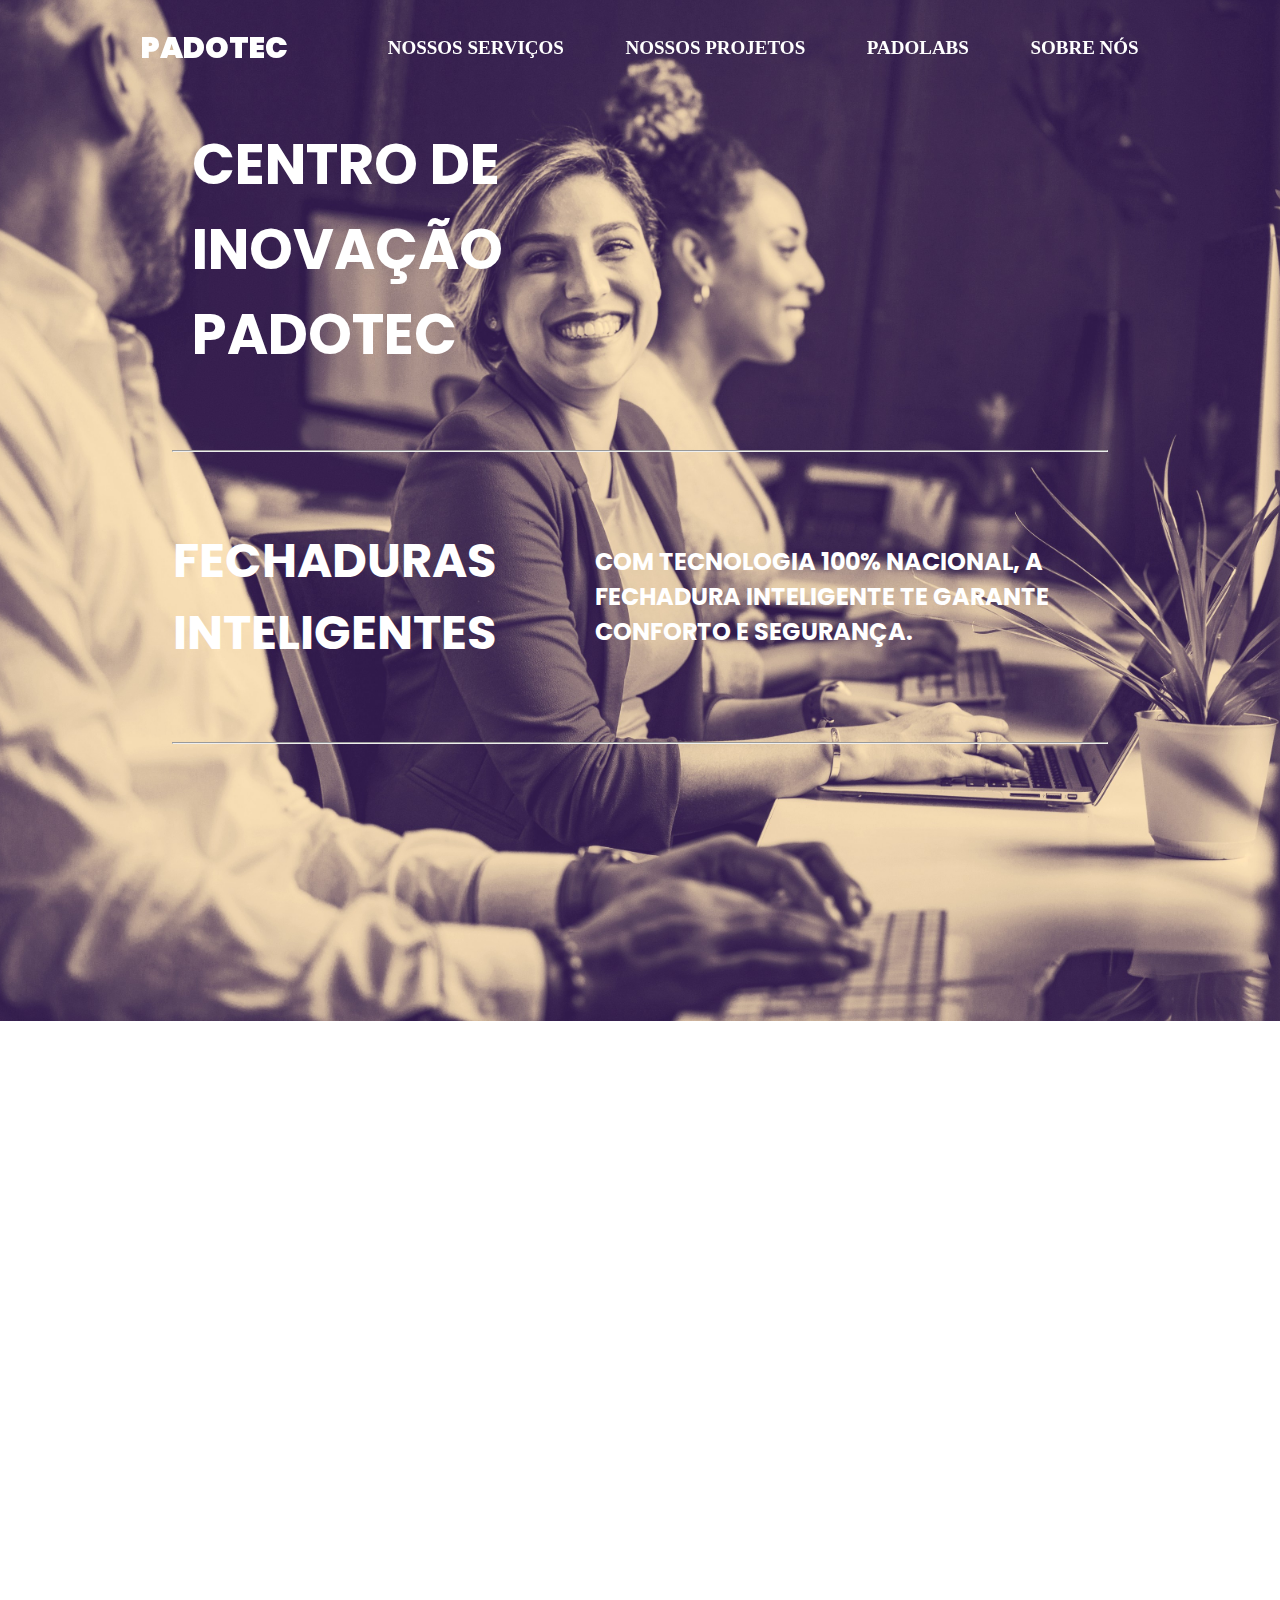
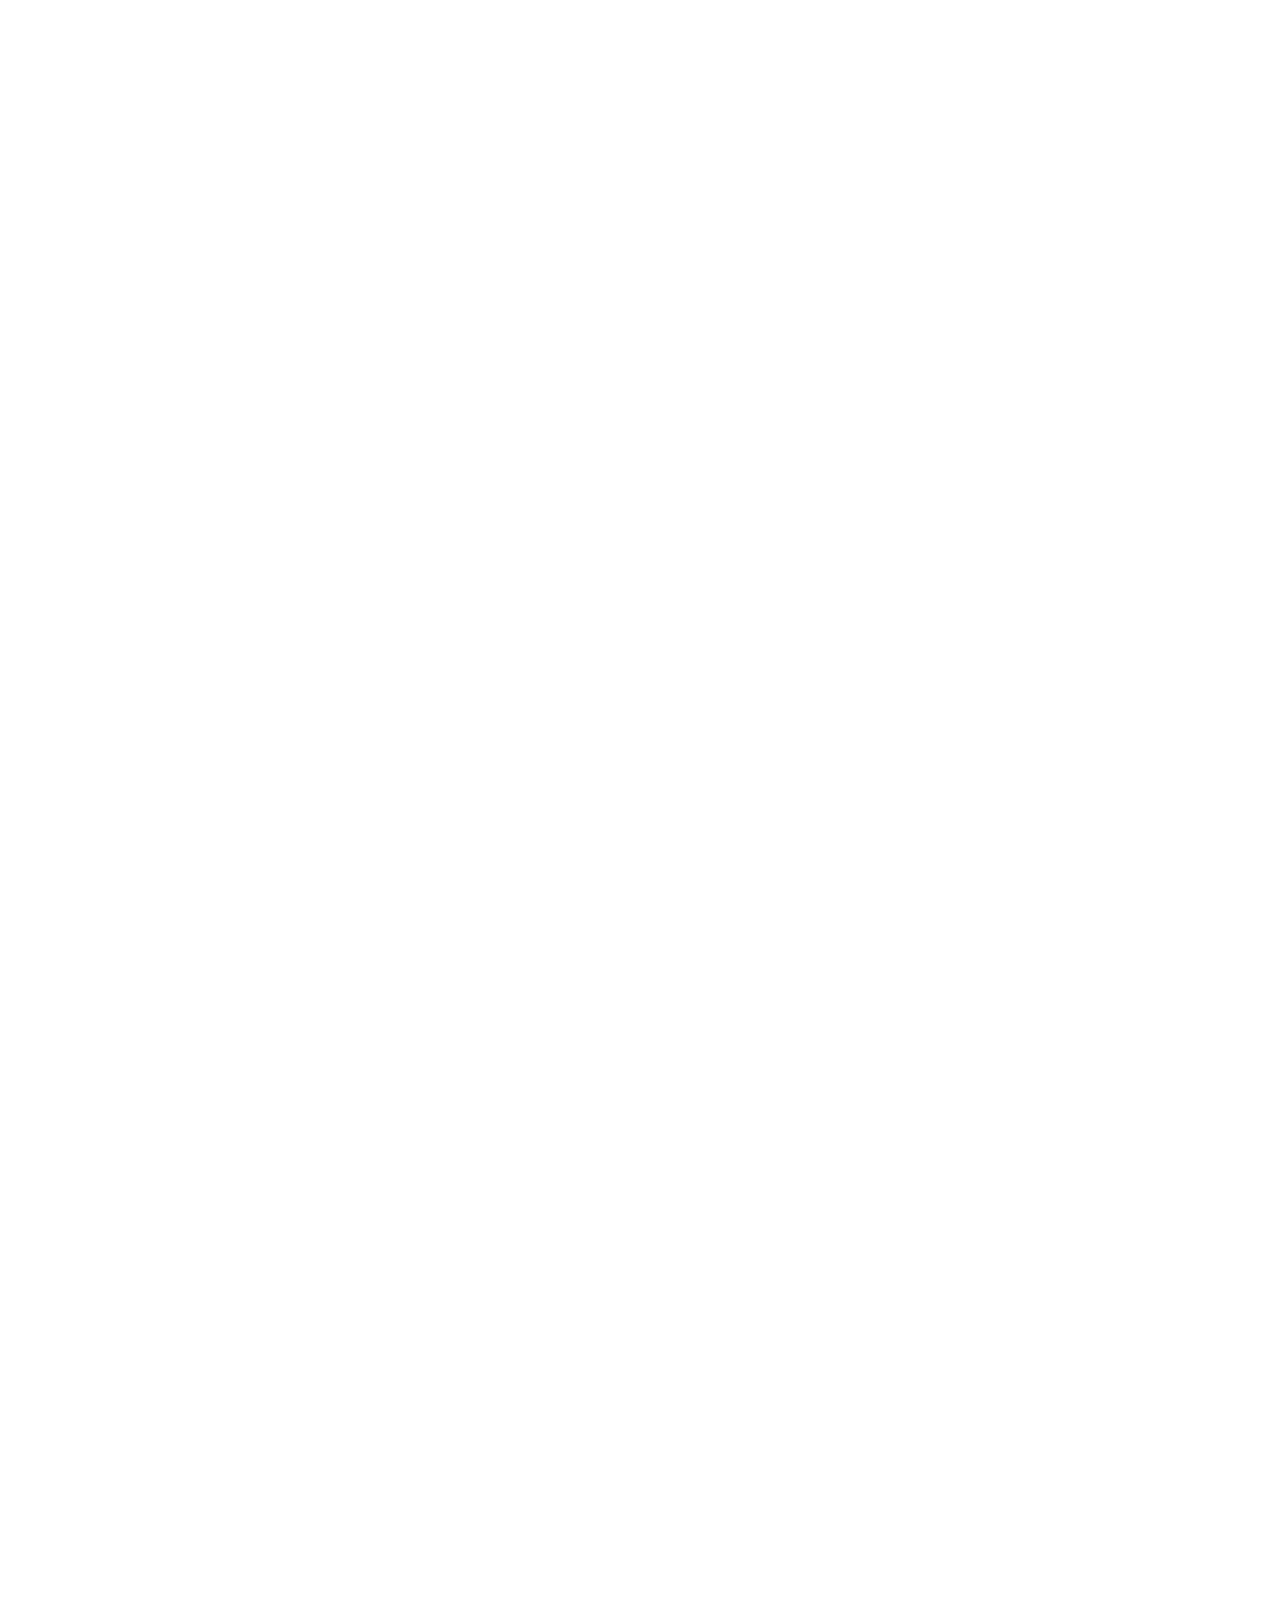
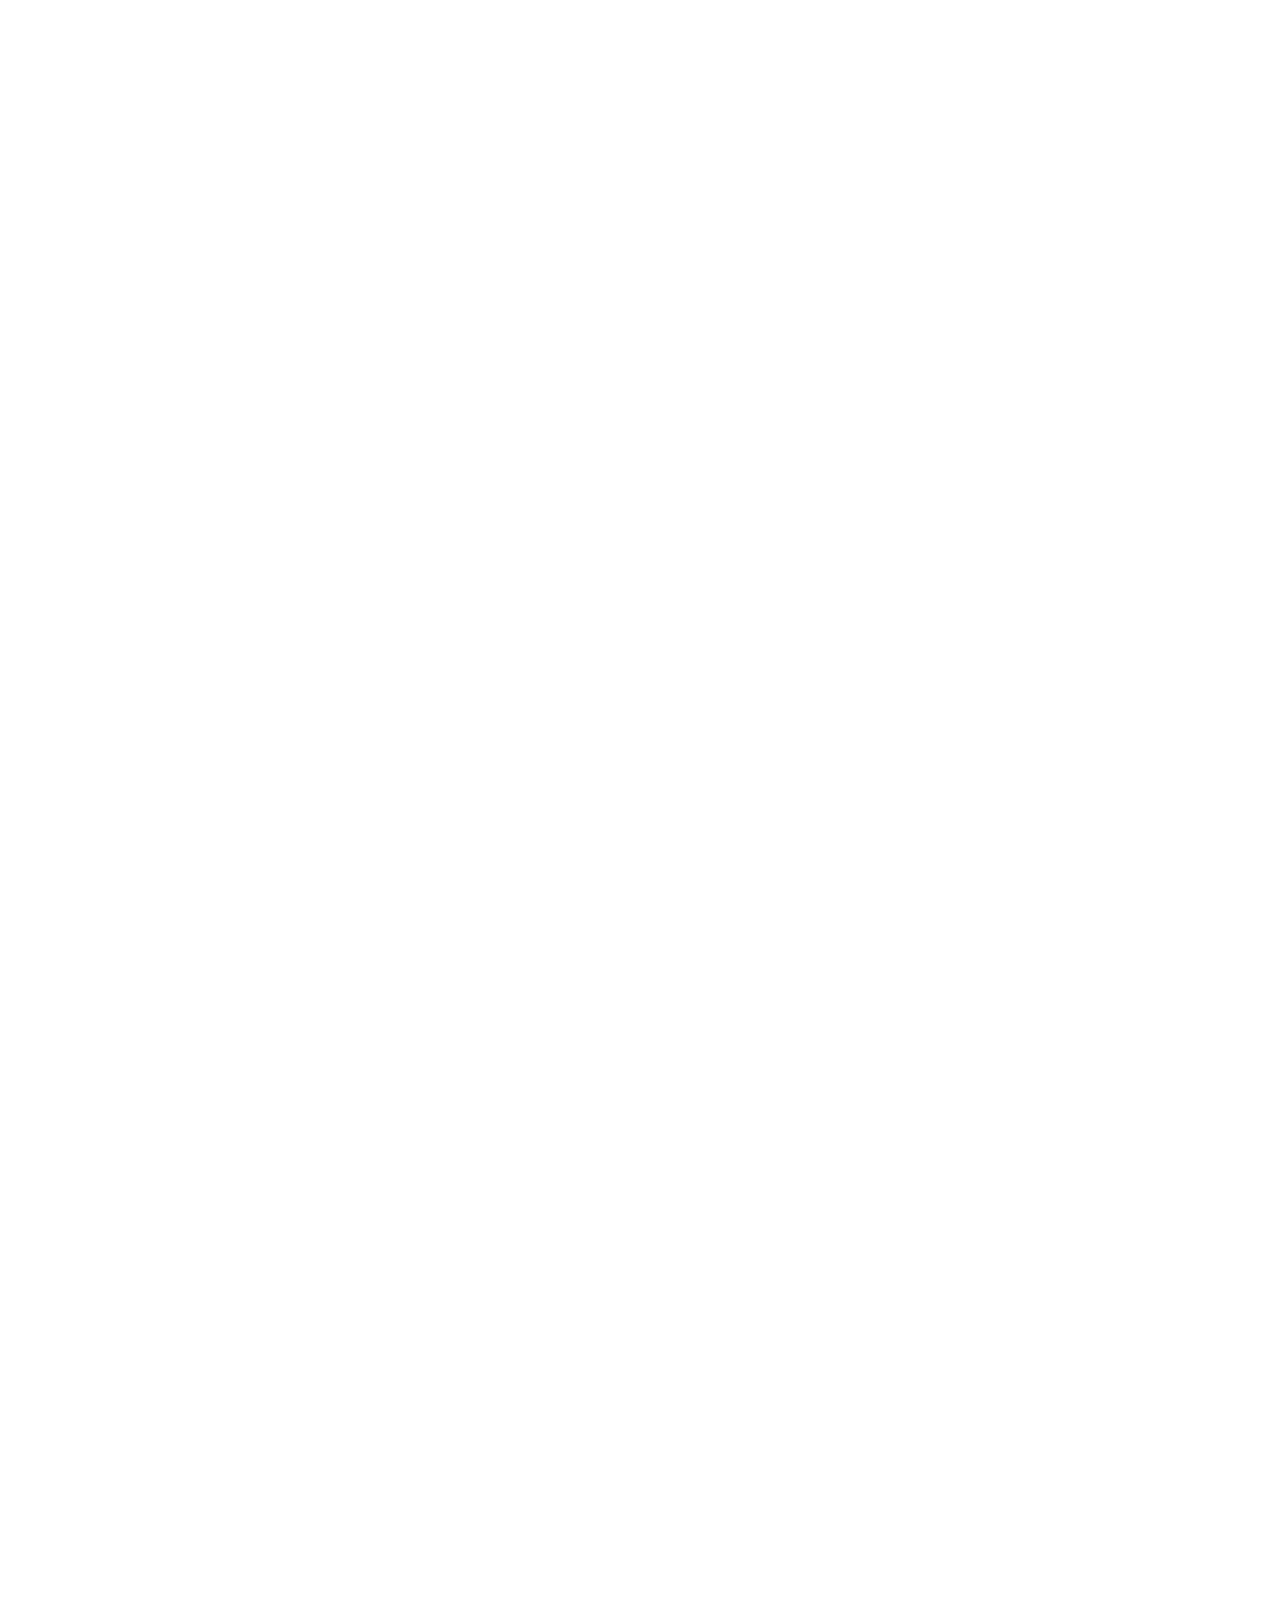
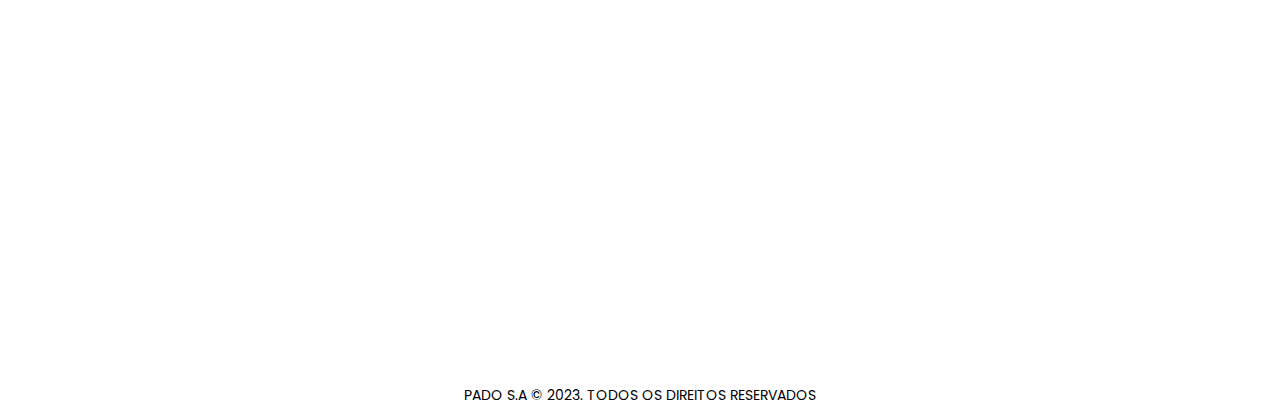
<file: index.html>
<!DOCTYPE html>
<html lang="en">

<head>
  <link rel="preconnect" href="https://fonts.googleapis.com" />
  <link rel="preconnect" href="https://fonts.gstatic.com" crossorigin />
  <link
    href="https://fonts.googleapis.com/css2?family=Lora:ital@1&family=Nanum+Gothic&family=Oswald&family=Poppins:wght@100;200&family=Raleway:wght@100&family=Roboto+Condensed:ital@0;1&display=swap"
    rel="stylesheet" />
  <link rel="preconnect" href="https://fonts.googleapis.com" />
  <link rel="preconnect" href="https://fonts.gstatic.com" crossorigin />
  <link
    href="https://fonts.googleapis.com/css2?family=Lora:ital@1&family=Nanum+Gothic&family=Poppins:wght@100;600&family=Raleway:wght@100&display=swap"
    rel="stylesheet" />
  <link rel="stylesheet" href="styles.css" />
  <meta charset="UTF-8" />
  <meta http-equiv="X-UA-Compatible" content="IE=edge" />
  <meta name="viewport" content="width=device-width, initial-scale=1.0" />
  <meta http-equiv="Content-Security-Policy" content="frame-src https://www.youtube.com/embed/FwRQy0vAS48" />
  <title>PADOTEC</title>
</head>

<body>

  <!-- HERO -->

  <section class="hero-container">
    <div class="fade-in hero__nav">
      <span class="nav__logo--text">PADOTEC</span>
      <a href="#our-services" class="nav__text">NOSSOS SERVIÇOS</a>
      <a href="#our-projects" class="nav__text">NOSSOS PROJETOS</a>
      <a href="#padolabs-section" class="nav__text">PADOLABS</a>
      <a href="#about-us" class="nav__text">SOBRE NÓS</a>
    </div>

    <div class="second-section-container">
      <div class="fade-in hero__second-section">
        <span class="hero__header--text alt">CENTRO DE INOVAÇÃO PADOTEC</span>
      </div>
      <hr />
      <div class="fade-in hero-text-container">
        <span class="hero-header-text">FECHADURAS INTELIGENTES</span>
        <span class="hero-auxiliary-text">COM TECNOLOGIA 100% NACIONAL, A FECHADURA INTELIGENTE
          TE GARANTE CONFORTO E SEGURANÇA.</span>
      </div>
      <hr />
      <div class="fade-in hero-text-container">
        <span class="hero-header-text">SEGURANÇA INTELIGENTE</span>
        <span class="hero-auxiliary-text">SUA CASA, ALÉM DE CONECTADA, AGORA ESTÁ SEGURA.</span>
      </div>
    </div>
  </section>

  <!-- NOSSOS SERVIÇOS -->

  <section id="our-services" class="fade-in our-services">
    <div class="our-services-container">
      <span class="header-text our-services-text__position">
        NOSSOS SERVIÇOS
      </span>
      <span class="auxiliary-text">Fechaduras Inteligentes. Casa Inteligente. Controle de
        Acesso.
      </span>
      <hr class="text-horizontal-line" />
    </div>

    <div class="our-service-grid-container">
      <span class="card card-header-text">
        <img class="our-services-icon" src="assets/our-services/padlock.png" />
        <span>FECHADURAS INTELIGENTES</span>
        <span class="card-complementary-text">
          Traga mais segurança para sua casa ou estabelecimento
          com a fechadura inteligente, que conta com
          design moderno e tecnologia 100% brasileira.
        </span>
      </span>

      <span class="card card-header-text">
        <img class="our-services-icon" src="assets/our-services/automation.png" />
        <span>CASA INTELIGENTE</span>
        <span class="card-complementary-text">
          Sua casa, além de conectada, agora pode contar com
          dispositivos inteligentes que garantem segurança e
          comodidade para toda sua família.
        </span>
      </span>

      <span class="card card-header-text">
        <img class="our-services-icon" src="assets/our-services/closed-lock.png" />
        <span>CONTROLE DE ACESSO</span>
        <span class="card-complementary-text">
          Tenha mais segurança e tranquilidade com o dashboard da
          Padotec. Controle seus dispositivos do ecossistema
          Padotec em apenas um sistema completo e simples.
        </span>
      </span>
    </div>
  </section>

  <!-- NOSSOS PROJETOS -->

  <p id="our-projects" style="margin-left: 11%; margin-bottom: 8%" class="fade-in header-text">
    NOSSOS PROJETOS
  </p>

  <div class="fade-in our-projects-container">
    <div class="image-hover-container">
      <img class="our-projects-container__images" src="assets/our-projects/glass-door.jpg" alt="A glass door" />
      <div class="middle">
        <button onclick="window.location.href='https://app.padotec.com.br/glass'" class="image-text" class="text">
          PADO GLASS
        </button>
      </div>
    </div>

    <div class="image-hover-container">
      <img class="our-projects-container__images" src="assets/pado_home/pado_home_bg.png" alt="A pado home app" />
      <div class="middle">
        <button onclick="window.location.href='/pado-home.html'" c class="image-text" class="text">
          PADO HOME
        </button>
      </div>
    </div>
    <div class="image-hover-container">
      <img class="our-projects-container__images" src="assets/our-projects/pricing.jpg"
        alt="A cellphone with a calculator" />
      <div class="middle">
        <button onclick="window.location.href='https://app.padotec.com.br/glass'" class="image-text" class="text">
          PRICING
        </button>
      </div>
    </div>
  </div>

  <!-- PADOLABS -->

  <section id="padolabs-section" class="fade-in padolabs">
    <div class="padolabs-container">
      <p class="padolabs-header-text">PADOLABS</p>
      <img class="padolabs-image" src="assets/padolabs/background-img-padolabs.jpg" />
      <div class="padolabs-icon-text-container">
        <img class="padolabs-logo" src="assets/padolabs/PadoLabsLogo.webp" />
        <div class="text-button-container">
          <p class="padolabs-auxiliary-text">
            A PADOLABS FOI CRIADA COM O OBJETIVO DE FORMAR
            JOVENS COM INTERESSE NA ÁREA DA TECNOLOGIA.
          </p>
          <p class="padolabs-auxiliary-text">
            Como parte da formação, aprendem sobre sistemas
            embarcados, desenvolvimento web, elétrica e
            desenvolvem diversos projetos internos e externos,
            além de participar de competições como hackatons.
          </p>
          <button class="button-66" role="button">
            <span class="button-text"> FAÇA PARTE </span>
          </button>
        </div>
      </div>
    </div>
  </section>


  <!-- SOBRE NÓS -->

  <div id="about-us" class="fade-in about-us-container">
    <p class="header-text header-text-about-us">SOBRE NÓS</p>

    <iframe class="iframe" src="https://www.youtube.com/embed/FwRQy0vAS48" title="Institucional PADOTEC "
      frameborder="0 " allow="accelerometer; autoplay; clipboard-write; encrypted-media; gyroscope; picture-in-picture "
      allowfullscreen></iframe>
    <p class="about-us-main-text">
      "UMA MENTE QUE ABRE A UMA NOVA IDÉIA, JAMAIS VOLTA AO SEU
      TAMANHO ORIGINAL."
    </p>
  </div>

  <!-- TRABALHE CONOSCO -->

  <section>
    <div class="work-with-us-container">
      <p class="fade-in work-with-us-header-text">
        FAÇA PARTE DA NOSSA EQUIPE
      </p>
      <div class="fade-in work-with-us-text-container">
        <p class="work-with-us-auxiliary-text">
          Aqui na PADOTEC acreditamos que o segredo do sucesso
          depende diretamente das pessoas que a compoem. Por isso,
          investimos constantemente em novos talentos que poderão
          vir a somar para o nosso time. Fique ligado em nossas
          vagas no link ao lado.
        </p>
        <a class="link-text" href="https://somospado.gupy.io/" style="align-self: center">SE CANDIDATE PARA UMA DE
          NOSSAS VAGAS!</a>
      </div>
    </div>
  </section>

  <!-- FOOTER -->

  <footer class="fade-in footer-container">
    <div class="footer-first-section">
      <a href="https://pado.com.br/">
        <img href="https://pado.com.br/" class="pado-logo" src="assets/footer/pado_logo.svg" />
      </a>
      <div class="address-text">
        <span>R. DO SOL, 84</span>
        <span>JARDIM UNIÃO, A CAMBÉ - PR</span>
      </div>
      <div class="social-media-icons">
        <a href="https://www.youtube.com/c/PADOSA">
          <img class="social-media-logos" src="assets/footer/youtube-icon.svg" alt="Youtube logo" />
        </a>
        <a href="https://twitter.com/padoonline">
          <img class="social-media-logos" src="assets/footer/twitter-icon.svg" alt="Twitter logo" />
        </a>
        <a href="https://www.instagram.com/padobr/?hl=pt">
          <img href="https://www.instagram.com/padobr/" class="social-media-logos"
            src="assets/footer/instagram-icon.svg" alt="Instagram logo" />
        </a>
      </div>
    </div>
    <div class="footer-second-section">
      <a class="contact-us-text">ENTRE EM CONTATO</a>
      <div class="sections-text">
        <a class="link-text" href="#our-services" class="nav__logo--text">NOSSOS SERVIÇOS</a>

      </div>
      <a class="link-text" href="#our-projects">NOSSOS PROJETOS</a>
      <a class="link-text" href="#about-us">SOBRE NÓS</a>
      <a href="#padolabs-section" class="link-text">PADOLABS</a>
    </div>
  </footer>
  <p class="copyright-text">
    PADO S.A © 2023. TODOS OS DIREITOS RESERVADOS
  </p>
</body>
<script src="app.js"></script>

</html>
</file>
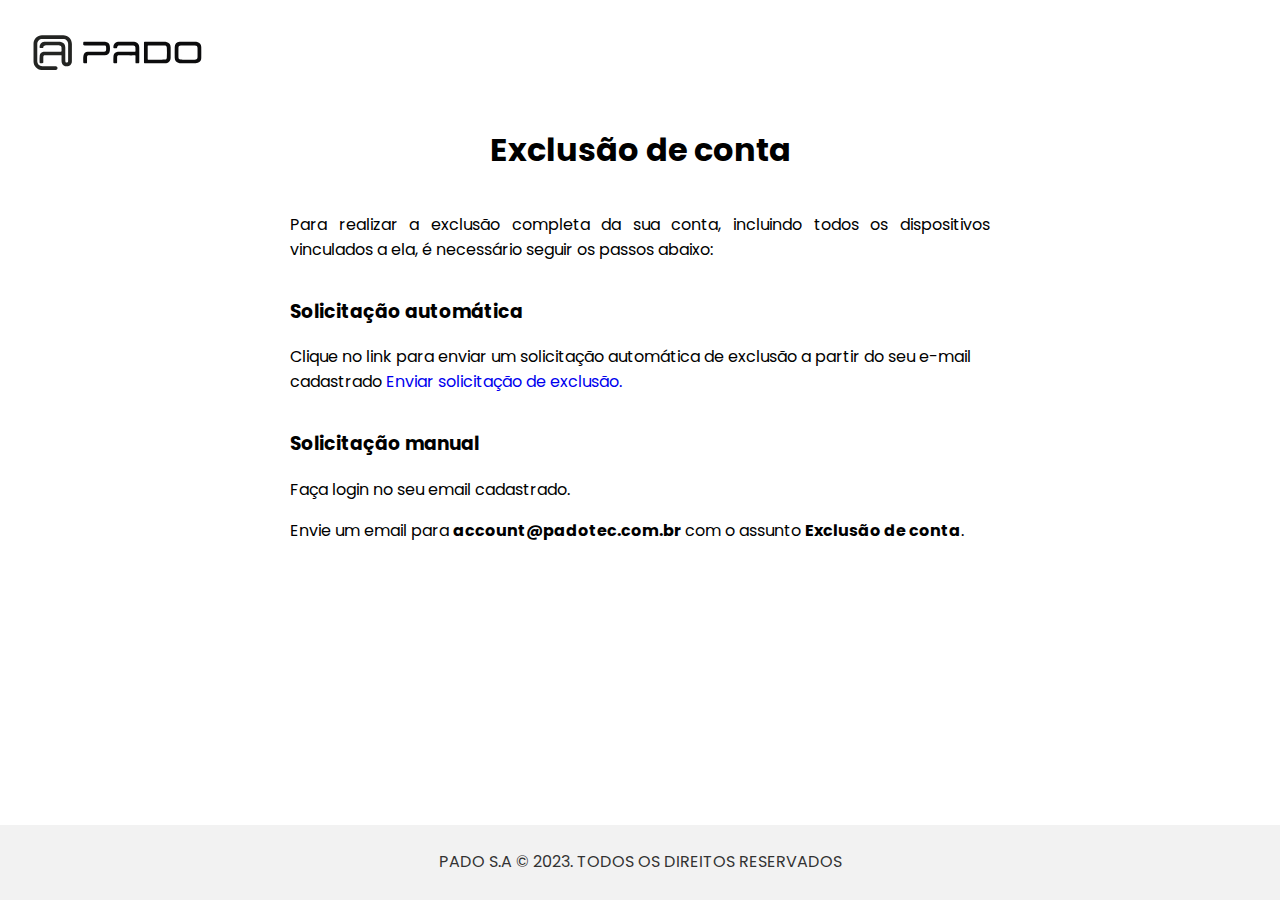
<file: account.html>
<!DOCTYPE html>
<html lang="pt-br">

<head>
  <link rel="preconnect" href="https://fonts.googleapis.com" />
  <link rel="preconnect" href="https://fonts.gstatic.com" crossorigin />
  <link
    href="https://fonts.googleapis.com/css2?family=Lora:ital@1&family=Nanum+Gothic&family=Oswald&family=Poppins:wght@100;200&family=Raleway:wght@100&family=Roboto+Condensed:ital@0;1&display=swap"
    rel="stylesheet" />
  <link rel="preconnect" href="https://fonts.googleapis.com" />
  <link rel="preconnect" href="https://fonts.gstatic.com" crossorigin />
  <link
    href="https://fonts.googleapis.com/css2?family=Lora:ital@1&family=Nanum+Gothic&family=Poppins:wght@100;600&family=Raleway:wght@100&display=swap"
    rel="stylesheet" />
  <link rel="stylesheet" href="styles/delete-account.css" />
  <meta charset="UTF-8" />
  <meta http-equiv="X-UA-Compatible" content="IE=edge" />
  <meta name="viewport" content="width=device-width, initial-scale=1.0" />
  <title>Exclusão de conta</title>
</head>

<body>
  <header>
    <img src="assets/footer/pado_logo.svg" alt="Pado logo">
  </header>

  <main>
    <section class="information">
      <div class="title">
        <h1>Exclusão de conta</h1>
        <p>Para realizar a exclusão completa da sua conta, incluindo todos os dispositivos vinculados a ela, é necessário seguir os passos abaixo:</p>
      </div>

      <div class="steps">
        <div>
          <h3>Solicitação automática</h3>
          <p>Clique no link para enviar um solicitação automática de exclusão a partir do seu e-mail cadastrado <a href="mailto:account@padotec.com.br?subject=Exclusão%20de%20conta">Enviar solicitação de exclusão.</a></p>
        </div>
      </div>

      <div class="steps">
        <div>
          <h3>Solicitação manual</h3>
          <p>Faça login no seu email cadastrado.</p>        
          <p>Envie um email para <b>account@padotec.com.br</b> com o assunto <b>Exclusão de conta</b>.</p>
        </div>
      </div>
      
    </section>
    
    <footer>
      <div class="footer">
        <p>PADO S.A © 2023. TODOS OS DIREITOS RESERVADOS</p>
      </div>
    </footer>
  </main>
</body>

</html>
</file>
<file: styles.css>
body {
    overflow-x: hidden;
    margin: 0;
    font-family: 'Poppins', sans-serif;
}

header {
    height: 30%;
    display: flex;
    flex-direction: row;
}

html {
    scroll-behavior: smooth;
}

a {
    text-decoration: none;
}


/* SHARED CLASSES */

.text-horizontal-line {
    width: 10%;
    background-color: #db4f4f;
}

.header-text {
    font-weight: bolder;
    font-size: 2.4rem;
    line-height: 1rem;
}

.auxiliary-text {
    font-weight: 500;
    font-size: 1.5rem;
    line-height: 1rem;
    color: rgb(13, 49, 83);
    max-width: 70%;
}

.fade-in {
    opacity: 0;
    transition: opacity 1400ms ease-in-out;
}

.fade-in.appear {
    opacity: 1;
}

hr {
    color: white;
}


/* HERO  */

.hero-container {
    background-image: url(assets/hero-section/hero-background.jpg);
    background-position: center center;
    background-repeat: no-repeat;
    background-size: cover;
    color: white;
    text-transform: uppercase;
}

.hero__nav {
    position: fixed;
    height: 7vh;
    padding: 1em 1.5em;
    top: 0;
    left: 0;
    right: 0;
    z-index: 999;
    justify-content: center;
    align-items: center;
    display: flex;
    gap: 5%;
    font-weight: bold;
}

.nav-scrolled {
    color: rgb(255, 255, 255);
    background: #000000;
    box-shadow: 0 3px 20px rgba(black, 0.2);
}

.nav__logo--text {
    width: 15%;
    font-size: 30px;
    font-weight: bolder;
}

.nav__text {
    font-size: 19px;
    font-family: 'Roleway';
    color: white;
}

.hero__second-section {
    width: 86%;
    padding-top: 2%;
    gap: 20%;
    align-items: center;
    display: flex;
    flex-direction: column;
}

.nav__hamburguer--menu {
    display: none;
}

.hero__header--text {
    padding-top: 10%;
    width: 45%;
    font-size: 56px;
    font-weight: bolder;
    color: white;
    transition: 0.3s;
}

.second-section-container {
    display: flex;
    flex-direction: column;
    gap: 65px;
    padding-bottom: 60px;
}

hr {
    width: 52%;
}

.hero-text-container {
    display: flex;
    align-items: center;
    justify-content: center;
    width: 100%;
    gap: 15%;
}

.hero-auxiliary-text {
    font-size: 1.5rem;
    width: 22%;
    font-weight: bolder;
}

.hero-header-text {
    font-size: 3rem;
    width: 15%;
    font-weight: bolder;
}

@media (max-width: 1300px) {
    hr {
        width: 73%;
    }
    .hero-auxiliary-text {
        width: 40%;
    }
    .hero__second-section {
        width: 75%;
    }
    .hero__header--text {
        width: 60%;
    }
    .hero-text-container {
        gap: 18%;
    }
}

@media (max-width: 768px) {
    .hero__nav {
        display: none;
    }
    .nav-menu.active {
        left: 0;
    }
    .hamburger-menu-icon {
        padding: 3% 10% 0 0;
        width: 5%;
    }
    .nav__logo--text {
        padding: 5% 0 0 12%;
    }
}

@media (max-width: 1000px) {
    hr {
        width: 70%;
    }
    .hero-header-text {
        padding-left: 5%;
        width: 8%;
        font-size: 2.5rem;
    }
    .hero-auxiliary-text {
        width: 35%;
        font-size: 1.3rem;
    }
    .hero-text-container {
        gap: 30%;
    }
}

@media (max-width: 800px) {
    hr {
        width: 85%;
    }
    .hero-text-container {
        gap: 45%;
    }
    .hero__header--text {
        font-size: 42px;
        width: 80%;
    }
    .hero-header-text {
        font-size: 2rem;
    }
    .hero-auxiliary-text {
        width: 35%;
        font-size: 1.2rem;
    }
}

@media (max-width: 450px) {
    hr {
        width: 85%;
    }
    .hero__header--text {
        padding-left: 20%;
        width: 100%;
        font-size: 32px;
    }
    .hero__header--text:hover {
        display: none;
    }
    .hero-header-text {
        font-size: 1.3rem;
    }
    .hero-auxiliary-text {
        width: 100%;
        font-size: 0.8rem;
    }
    .second-section-container {
        gap: 30px;
    }
    .hero-text-container {
        gap: 35%;
    }
    .nav__logo--text {
        padding-left: 7%;
        font-size: 22px;
    }
    .hamburger-menu-icon {
        width: 8%;
    }
}


/* NOSSOS SERVIÇOS */

.our-services {
    margin-bottom: 8%;
}

.our-services-container {
    gap: 45px;
    display: flex;
    flex-direction: column;
    align-items: center;
    justify-content: center;
    margin-top: 5%;
}

.our-service-grid-container {
    display: flex;
    flex-direction: row;
    margin: 2% 0 0 5%;
    gap: 2%;
}

.card {
    display: flex;
    justify-content: center;
    align-items: center;
    flex-direction: column;
    background-color: #fafafa;
    width: 30%;
    gap: 20px;
}

.card-header-text {
    font-size: 1.1rem;
    font-weight: bolder;
    text-align: center;
    text-transform: uppercase;
    max-width: 70%;
}

.card-complementary-text {
    font-weight: 400;
    font-size: 1.2rem;
    text-align: center;
    text-transform: uppercase;
    max-width: 85%;
    margin-bottom: 5%;
}

.our-services-icon {
    margin-top: 5%;
    width: 15%;
    height: auto;
}

@media (max-width: 1268px) {
    .card-complementary-text {
        font-size: 1rem;
    }
}

@media (max-width: 768px) {
    .our-service-grid-container {
        flex-direction: column;
        justify-content: center;
        align-items: center;
        gap: 20px;
        margin: 15px 0 60px 0;
    }
    .card {
        width: 90%;
        margin: 0 15px 0 15px;
        gap: 20px;
    }
    .our-services-container {
        margin-top: 60px;
        gap: 25px;
    }
}


/* NOSSOS PROJETOS */

::-webkit-scrollbar {
    height: 7px;
    width: 10px;
    background: rgb(216, 208, 208);
}

::-webkit-scrollbar-thumb:horizontal {
    background: rgb(0, 0, 0);
    border-radius: 50px;
}

.our-projects-container {
    overflow-x: scroll;
    margin: 0 5% 5% 15%;
    height: 90vh;
    display: flex;
    gap: 9%;
}

.image-hover-container {
    position: relative;
    width: 470px;
}

.middle {
    transition: 0.5s ease;
    opacity: 0;
    position: absolute;
    top: 50%;
    left: 62%;
    transform: translate(-50%, -50%);
    -ms-transform: translate(-50%, -50%);
}

.our-projects-container__images {
    height: 92%;
    object-fit: cover;
    transition: 0.5s ease;
}

.link-text-container {
    display: flex;
    gap: 33%;
}

.first-image {
    position: relative;
}

.our-projects-link-text:hover {
    text-decoration: underline;
}

.our-projects-container__images:hover {
    opacity: 0.8;
    transform: scale(1.06);
}

.image-hover-container:hover .middle {
    opacity: 1;
}

.image-text {
    cursor: pointer;
    text-decoration: none;
    width: 200px;
    height: 80px;
    font-weight: bolder;
    background-color: #3945e9;
    font-size: 20px;
    color: #fff;
    border: none;
}


/* PADOLABS */

.text-button-container {
    display: flex;
    flex-direction: column;
    justify-content: flex-end;
}

.button-66 {
    width: 20%;
    align-self: flex-end;
    display: inline-block;
    outline: 0;
    cursor: pointer;
    text-align: center;
    border: 1px solid;
    padding: 11px 24px;
    min-height: 44px;
    min-width: 44px;
    color: #202223;
    background: #ffffff;
    border-radius: 4px;
    box-shadow: rgba(0, 0, 0, 0.05) 0px 1px 0px 0px;
}

.button-text {
    font-weight: bolder;
}

.button-66:hover {
    background-color: rgb(232, 23, 201);
    color: rgb(240, 239, 239);
    transform: translateY(-2px);
    border: #202223;
}

.padolabs {
    background-color: black;
    color: white;
}

.padolabs-container {
    margin-left: 15%;
    margin-right: 15%;
    margin-bottom: 3%;
    display: flex;
    flex-direction: column;
    column-gap: 50px;
}

.padolabs-header-text {
    font-size: 40px;
    font-weight: bolder;
}

.padolabs-logo {
    width: 15%;
    height: 5%;
    align-self: center;
}

.padolabs-image {
    width: 100%;
    height: auto;
}

.padolabs-icon-text-container {
    margin-bottom: 5%;
    display: flex;
    gap: 15%;
    font-size: 25px;
    text-align: end;
}

@media (max-width: 1268px) {
    .padolabs-logo {
        width: 25%;
    }
    .button-66 {
        width: 35%;
    }
}

@media (max-width: 1000px) {
    .padolabs-icon-text-container {
        flex-direction: column;
        align-items: center;
        justify-content: center;
        gap: 30px;
    }
    .padolabs-auxiliary-text {
        font-size: 1.2rem;
        text-align: center;
    }
    .text-button-container {
        gap: 10px;
    }
    .button-66 {
        align-self: center;
    }
    .padolabs-logo {
        margin-top: 5%;
        width: 30%;
    }
    .padolabs-image:hover {
        transform: scale(1.5);
    }
}

@media (max-width: 500px) {
    .padolabs-logo {
        margin-top: 15%;
        width: 45%;
    }
}


/* HAUSENN */

.hausenn-auxiliary-text {
    text-align: center;
}

.header-auxiliary-text-margin {
    margin-bottom: 5%;
    text-align: center;
}

.header-text {
    font-size: 3rem;
}

.auxiliary-text {
    font-size: 1.3rem;
    text-align: center;
}

.images-container {
    display: flex;
    justify-content: center;
    align-items: center;
    gap: 6%;
}

.text-container {
    display: flex;
    flex-direction: column;
    justify-content: center;
    gap: 0px;
    align-items: center;
    width: 20%;
}

.know-more-header {
    color: black;
    font-weight: bolder;
    font-size: 1.3rem;
    text-decoration: none;
}

.img {
    width: 100%;
    height: auto;
}

@media (max-width: 1100px) {
    .text-container {
        width: 30%;
    }
}

@media (max-width: 1000px) {
    .text-container {
        width: 60%;
    }
    .images-container {
        flex-direction: column;
        gap: 85px;
    }
    .header-text {
        font-size: 1.8rem;
    }
    .auxiliary-text {
        font-size: 1rem;
    }
}

@media (max-width: 500px) {
    .images-container {
        margin-bottom: 10%;
        margin-top: 45px;
    }
    .text-container {
        text-align: center;
    }
}

@media screen and (min-width: 200px) and (max-width: 1000px) {
    .img {
        width: 70%;
    }
}


/* SOBRE NÓS */

.about-us-container {
    margin-top: 2%;
    height: 80vh;
    color: white;
    background-color: black;
    display: flex;
    flex-direction: column;
    justify-content: flex-start;
    align-items: center;
    gap: 3%;
}

.header-text-about-us {
    padding-top: 20px;
}

.iframe {
    width: 70%;
    height: 60%;
}

.about-us-main-text {
    text-align: center;
    font-weight: bolder;
    font-size: 1.2rem;
    width: 65%;
}

@media (max-width: 1000px) {
    .about-us-main-text {
        font-size: 1.2rem;
    }
}

@media (max-width: 700px) {
    .about-us-main-text {
        font-size: 0.9rem;
    }
}

@media (max-width: 300px) {
    .about-us-container {
        height: 13%;
    }
    .about-us-main-text {
        text-align: left;
        font-size: 0.9rem;
    }
}


/* TRABALHE CONOSCO */

.work-with-us-header-text {
    font-weight: bolder;
    font-size: 35px;
}

.work-with-us-container {
    display: flex;
    flex-direction: column;
    align-items: center;
}

.work-with-us-text-container {
    display: flex;
    justify-content: center;
    gap: 7%;
    padding-bottom: 3%;
}

.work-with-us-auxiliary-text {
    text-align: center;
    width: 20%;
}

.link-text {
    color: black;
    font-weight: bolder;
}

@media (max-width: 1268px) {
    .work-with-us-text-container {
        flex-direction: column;
        justify-content: center;
        align-items: center;
    }
    .work-with-us-header-text {
        width: 60;
        font-size: 30px;
    }
    .work-with-us-auxiliary-text {
        width: 60%;
    }
}

@media (max-width: 768px) {
    .work-with-us-header-text {
        padding-top: 25px;
        font-size: 20px;
    }
    .work-with-us-link-text {
        font-size: 12px;
    }
    .work-with-us-auxiliary-text {
        width: 70%;
        font-size: 14px;
    }
    .work-with-us-text-container {
        padding-bottom: 60px;
    }
}


/* FOOTER */

.footer-container {
    background-color: #f2f2f2;
    color: black;
    display: flex;
    flex-direction: row;
    align-items: center;
    gap: 50px;
    height: 250px;
}

.footer-first-section {
    width: 30%;
    display: flex;
    flex-direction: column;
    gap: 25px;
    margin: 1% 0 0 15%;
}

.pado-logo {
    width: 40%;
    height: auto;
}

.address-text {
    display: flex;
    flex-direction: column;
}

.social-media-logos {
    width: 100%;
}

.social-media-icons {
    margin-bottom: 2%;
    display: flex;
    gap: 15px;
}

.footer-second-section {
    display: flex;
    flex-direction: column;
    width: 50%;
    gap: 25px;
}

.contact-us-text {
    font-size: 25px;
    font-weight: bolder;
}

.sections-text {
    display: flex;
    gap: 20%;
}

.copyright-text {
    display: flex;
    justify-content: center;
    align-items: center;
    font-size: 14px;
}

@media (max-width: 1268px) {
    .contact-us-text {
        font-size: 18px;
    }
    .sections-text {
        font-size: 14px;
    }
    .address-text {
        font-size: 14px;
    }
    .social-media-logos {
        width: 70%;
    }
    .pado-logo {
        width: 45%;
    }
    .padolabs-text {
        font-size: 14px;
    }
}

@media (max-width: 850px) {
    .contact-us-text {
        font-size: 16px;
    }
    .sections-text {
        font-size: 12px;
    }
    .address-text {
        font-size: 12px;
    }
    .pado-logo {
        width: 65%;
    }
    .padolabs-text {
        font-size: 12px;
    }
}

@media (max-width: 650px) {
    .contact-us-text {
        width: 100%;
        font-size: 15px;
        margin-top: 12px;
    }
    .sections-text {
        font-size: 12px;
    }
    .address-text {
        font-size: 12px;
    }
    .pado-logo {
        width: 100%;
    }
    .padolabs-text {
        font-size: 12px;
    }
    .footer-first-section {
        margin-bottom: 4%;
        margin-left: 5%;
        width: 40%;
    }
    .footer-second-section {
        width: 40%;
    }
    .footer-container {
        gap: 7%;
    }
    .copyright-text {
        font-size: 11px;
    }
}
</file>
<file: styles/delete-account.css>
body {
  overflow-x: hidden;
  margin: 0;
  font-family: 'Poppins', sans-serif;
}

header {
  height: 30%;
  display: flex;
  flex-direction: row;
}

html {
  scroll-behavior: smooth;
}

a {
  text-decoration: none;
}

header {
  display: flex;
  width: 100%;
  height: 5vh;
  padding: 30px;
}

header img {
  height: 100%;
}

.information {
  display: flex;
  flex-direction: column;
  align-items: center;
  justify-content: center;
  width: 100%;
}

.title {
  display: flex;
  flex-direction: column;
  align-items: center;
  justify-content: center;
  text-align: justify;
  max-width: 700px;
  width: 80%;
}

.steps {
  display: flex;
  flex-direction: column;
  justify-content: center;
  width: 80%;
  max-width: 700px;
}

footer {
  position: absolute;
  bottom: 0;
  width: 100%;
}

.footer {
  display: flex;
  flex-direction: column;
  align-items: center;
  justify-content: flex-start;
  margin-top: 100px;
  background-color: #f2f2f2;
  color: #333333;
  padding: 15px;
  line-height: 0.8rem;
}
</file>
